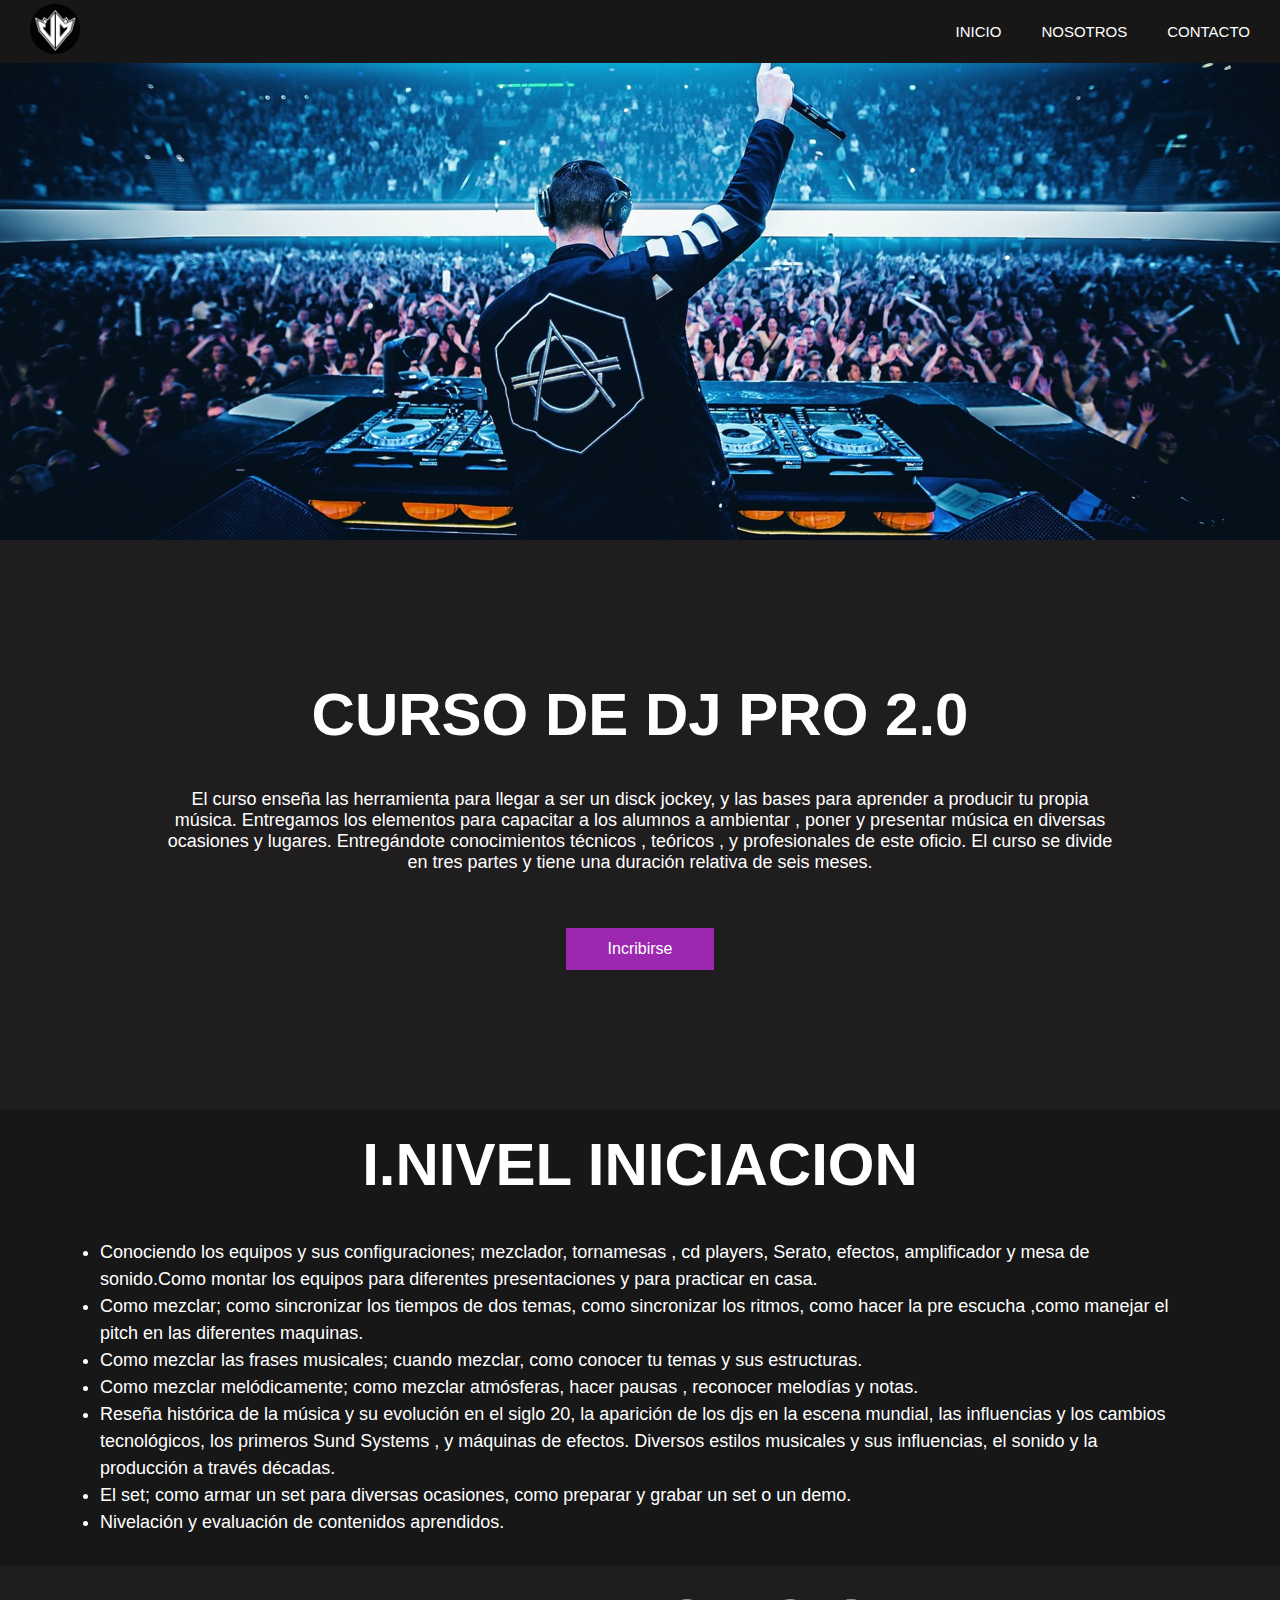
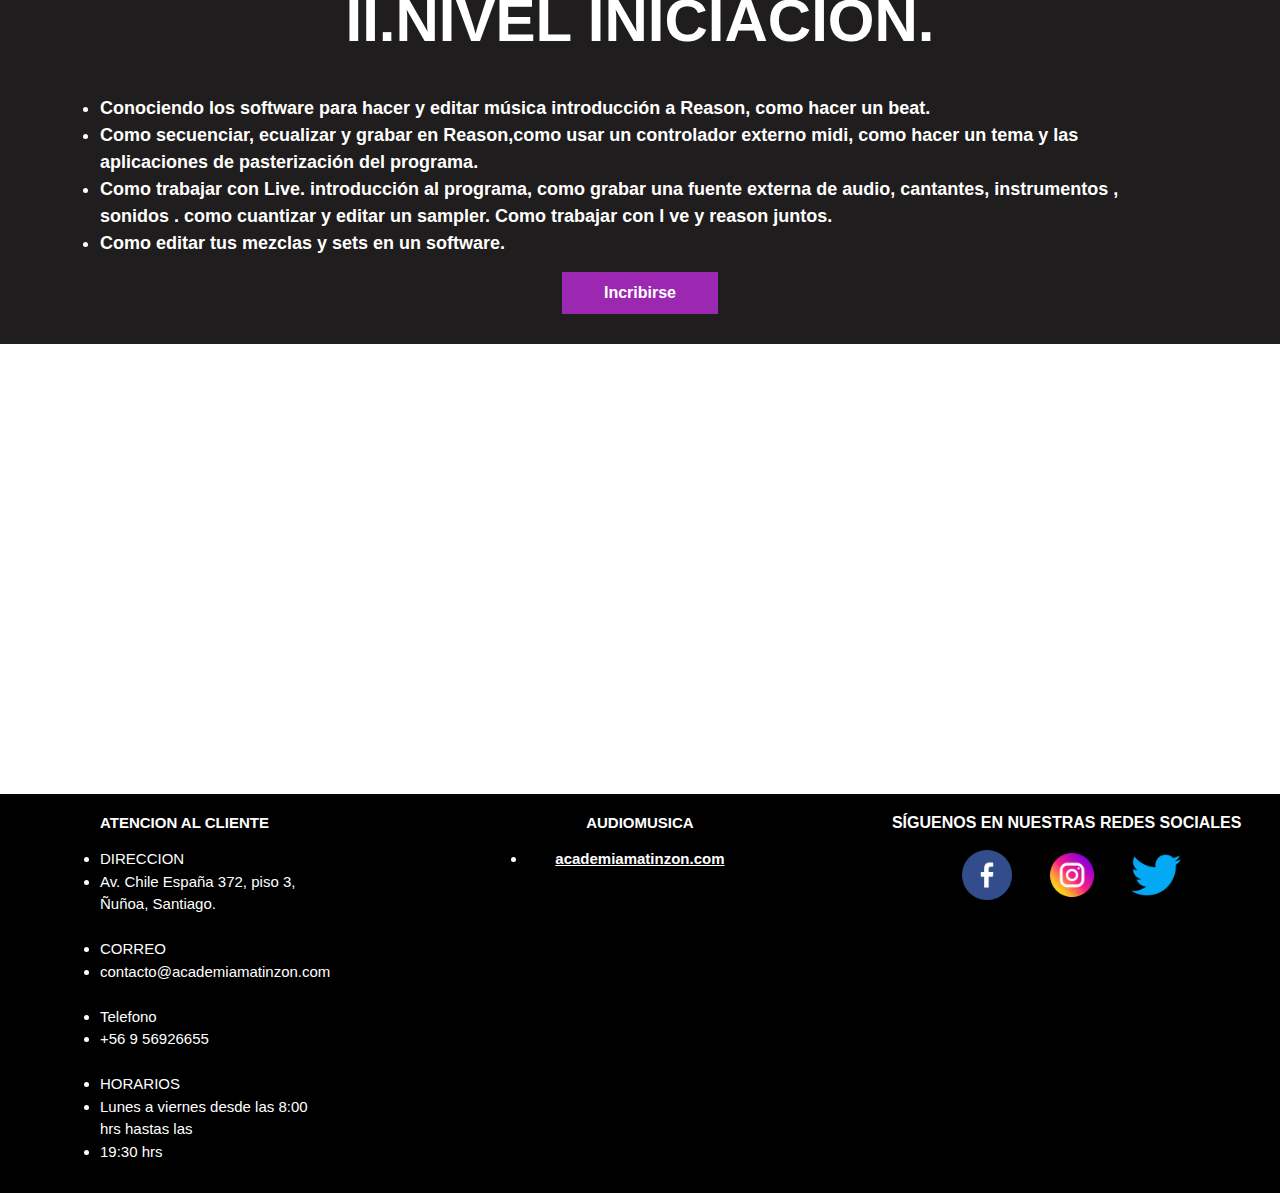
<file: EV2/index.html>
<!DOCTYPE html>
<html>
<head>
    <meta charset="UTF-8">
    <meta http-equiv="X-UA-Compatible" content="IE=edge">
    <meta name="viewport" content="width=device-width, initial-scale=1.0">
    <link rel="stylesheet" href="style.css">
    <title>Academia Matinzon - Curso De DJ 2.0</title>
</head>
<body>
    <div class="head">
        <div class="logo">
            <a><img src="img/logo.png"></a>
        </div>
        <nav class="navbar">
            <a href="index.html">Inicio</a>
            <a href="Nosotros.html">Nosotros</a>
            <a href="Contacto.html">Contacto</a>
        </nav>
    </div>
    <header class="content imgdj"></header>

    <section class="content sau">

        <h2 class="title">Curso De DJ PRO 2.0</h2>
        <p>El curso enseña las herramienta para llegar a ser un disck jockey, y las bases para aprender a producir tu propia música.

            Entregamos los elementos para capacitar a los alumnos a ambientar , poner y presentar música en diversas ocasiones y lugares. Entregándote conocimientos técnicos , teóricos , y profesionales de este oficio.
            
            El curso se divide en tres partes y tiene una duración relativa de seis meses.</p>

            <a href="Contacto.html" class="btn">Incribirse</a>
    </section>
    <section class="content2 about">
        <h2 class="title">I.Nivel Iniciacion</h2>
        <div class="text2">      
        <ul>
            <li>Conociendo los equipos y sus configuraciones; mezclador, tornamesas , cd players, Serato, efectos,
                 amplificador y mesa de sonido.Como montar los equipos para diferentes presentaciones y para practicar en casa.
            </li>
            <li>
                Como mezclar; como sincronizar los tiempos de dos temas, como sincronizar los ritmos, como hacer la pre escucha ,como manejar el pitch en las diferentes maquinas.
            </li>
            <li>
                Como mezclar las frases musicales; cuando mezclar, como conocer tu temas y sus estructuras.
            </li>
            <li>
                Como mezclar melódicamente; como mezclar atmósferas, hacer pausas , reconocer melodías y notas.
            </li>
            <li>
                Reseña histórica de la música y su evolución en el siglo 20, la aparición de los djs en la escena mundial, las influencias y los cambios tecnológicos, los primeros Sund Systems
                 , y máquinas de efectos. Diversos estilos musicales y sus influencias, el sonido y la producción a través décadas.
            </li>
            <li>
                El set; como armar un set para diversas ocasiones, como preparar y grabar un set o un demo.
            </li>
            <li>
                Nivelación y evaluación de contenidos aprendidos.
            </li>
        </ul>
        </div>
    </section>
    <section class="content3 about">
        <h2 class="title">II.NIVEL INICIACION.<h2>
        <div class="text2">      
        <ul>
            <li>Conociendo los software para hacer y editar música introducción a Reason, como hacer un beat.
            </li>
            <li>
                Como secuenciar, ecualizar y grabar en Reason,como usar un controlador externo midi, como hacer un tema y las aplicaciones de pasterización del programa.
            </li>
            <li>
                Como trabajar con Live. introducción al programa, como grabar una fuente externa de audio, cantantes, instrumentos , sonidos . como cuantizar y editar un sampler. Como trabajar con l ve y reason juntos.
            </li>
            <li>Como editar tus mezclas y sets en un software.</li>
        </ul>
        </div>
        <a href="Contacto.html" class="btn">Incribirse</a>
    </section>
    <section class="content imgdj3">
        <article class="contain">
        </article>
    </section>
    <div class="contenedor">
        <section class="seccion-1">
            <h6>ATENCION AL CLIENTE</h6>
            <br>
            <ul class="lista-1">
                <li>DIRECCION</li>
                <li>Av. Chile España 372, piso 3, Ñuñoa, Santiago. </li>
                <br>
                <li>CORREO</li>
                <li>contacto@academiamatinzon.com</li>
                <br>
                <li>Telefono</li>
                <li>+56 9 56926655 </li>
                <br>
                <li>HORARIOS</li>
                <li>Lunes a viernes desde las 8:00 hrs hastas las</li>
                <li>19:30 hrs</li>
            </ul>
        </section>
        <section class="seccion-2">
            <h6>AUDIOMUSICA <h6>
            <br>
            <ul>
                <li><a href="index.html">academiamatinzon.com</a></li>
            </ul>
        </section class="seccion-3" >
        <section>
            <h6>SÍGUENOS EN NUESTRAS REDES SOCIALES </h6>
            <br>
            <ul class="lista-derecha">
                <li><a href="https://www.facebook.com/" target="_blank"><img src="img/facebook.png"></a></li>
                <li><a href="https://www.instagram.com/" target="_blank"><img src="img/instagram.png"></a></li>
                <li><a href="https://twitter.com/?lang=es" target="_blank"><img src="img/gorjeo.png"></a></li>
            </ul>
        </section>
      </div>
</body>
</html>
</file>
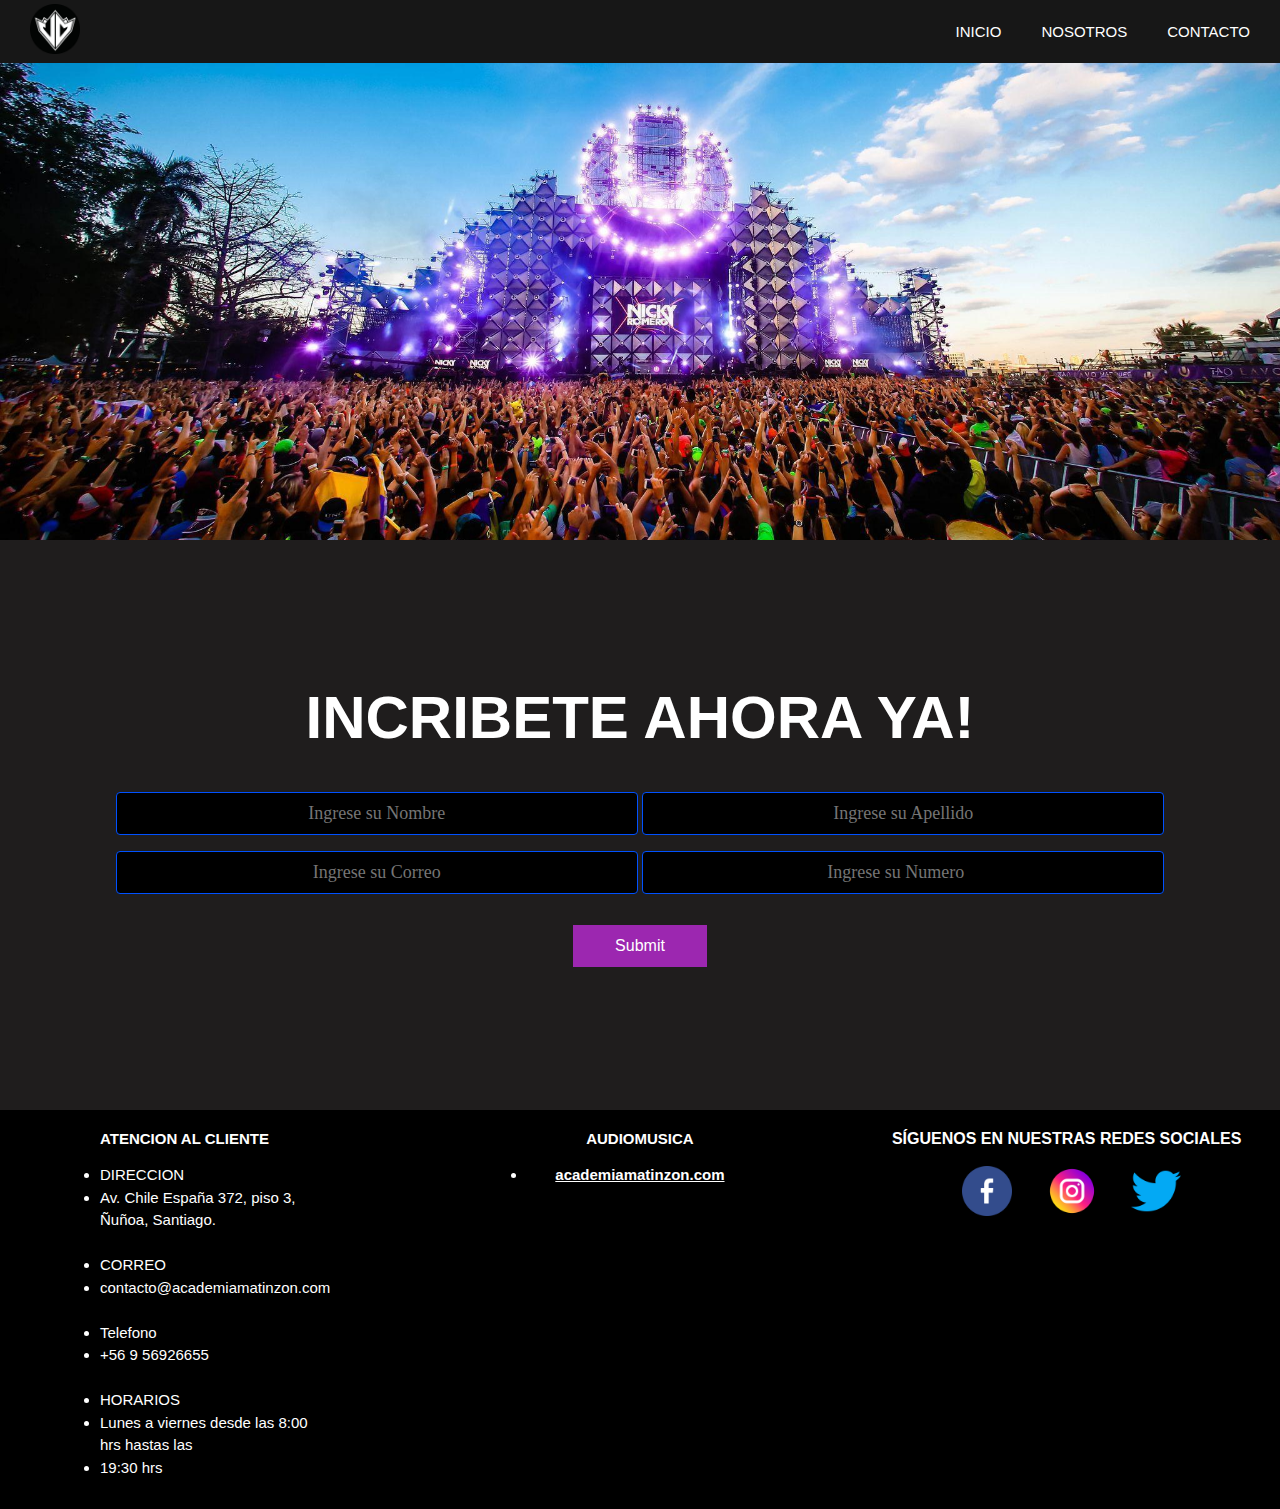
<file: EV2/Contacto.html>
<!DOCTYPE html>
<html lang="en">
<head>
    <meta charset="UTF-8">
    <meta http-equiv="X-UA-Compatible" content="IE=edge">
    <meta name="viewport" content="width=device-width, initial-scale=1.0">
    <link rel="stylesheet" href="style.css">
    <title>Academia Matinzon - Contacto</title>
</head>
<body>
    <div class="head">
        <div class="logo">
            <a><img src="img/logo.png"></a>
        </div>
        <nav class="navbar">
            <a href="index.html">Inicio</a>
            <a href="Nosotros.html">Nosotros</a>
            <a href="Contacto.html">Contacto</a>
        </nav>
    </div>
    <header class="content imgdj2"></header>
    <section class="content sau">
        <h2 class="title">INCRIBETE AHORA YA!</h2>
        <form action="enviar.html" method="post">
            <input class="controls" type="text" name="nombres" id="nombres" placeholder="Ingrese su Nombre">
            <input class="controls" type="text" name="apellidos" id="apellidos" placeholder="Ingrese su Apellido">
            <input class="controls" type="email" name="correo" id="correo" placeholder="Ingrese su Correo">
            <input class="controls" type="number" name="number" id="number" placeholder="Ingrese su Numero">
            <br>
            <input class="btn" type="submit">
        </form>
    </section>
    <div class="contenedor">
        <section class="seccion-1">
            <h6>ATENCION AL CLIENTE</h6>
            <br>
            <ul class="lista-1">
                <li>DIRECCION</li>
                <li>Av. Chile España 372, piso 3, Ñuñoa, Santiago. </li>
                <br>
                <li>CORREO</li>
                <li>contacto@academiamatinzon.com</li>
                <br>
                <li>Telefono</li>
                <li>+56 9 56926655 </li>
                <br>
                <li>HORARIOS</li>
                <li>Lunes a viernes desde las 8:00 hrs hastas las</li>
                <li>19:30 hrs</li>
            </ul>
        </section>
        <section class="seccion-2">
            <h6>AUDIOMUSICA <h6>
            <br>
            <ul>
                <li><a href="index.html">academiamatinzon.com</a></li>
            </ul>   
        </section>
        <section>
            <h6>SÍGUENOS EN NUESTRAS REDES SOCIALES </h6>
            <br>
            <ul class="lista-derecha">
                <li><a href="https://www.facebook.com/" target="_blank"><img src="img/facebook.png"></a></li>
                <li><a href="https://www.instagram.com/" target="_blank"><img src="img/instagram.png"></a></li>
                <li><a href="https://twitter.com/?lang=es" target="_blank"><img src="img/gorjeo.png"></a></li>
            </ul>
        </section>
      </div>
</body>
</html>
</file>
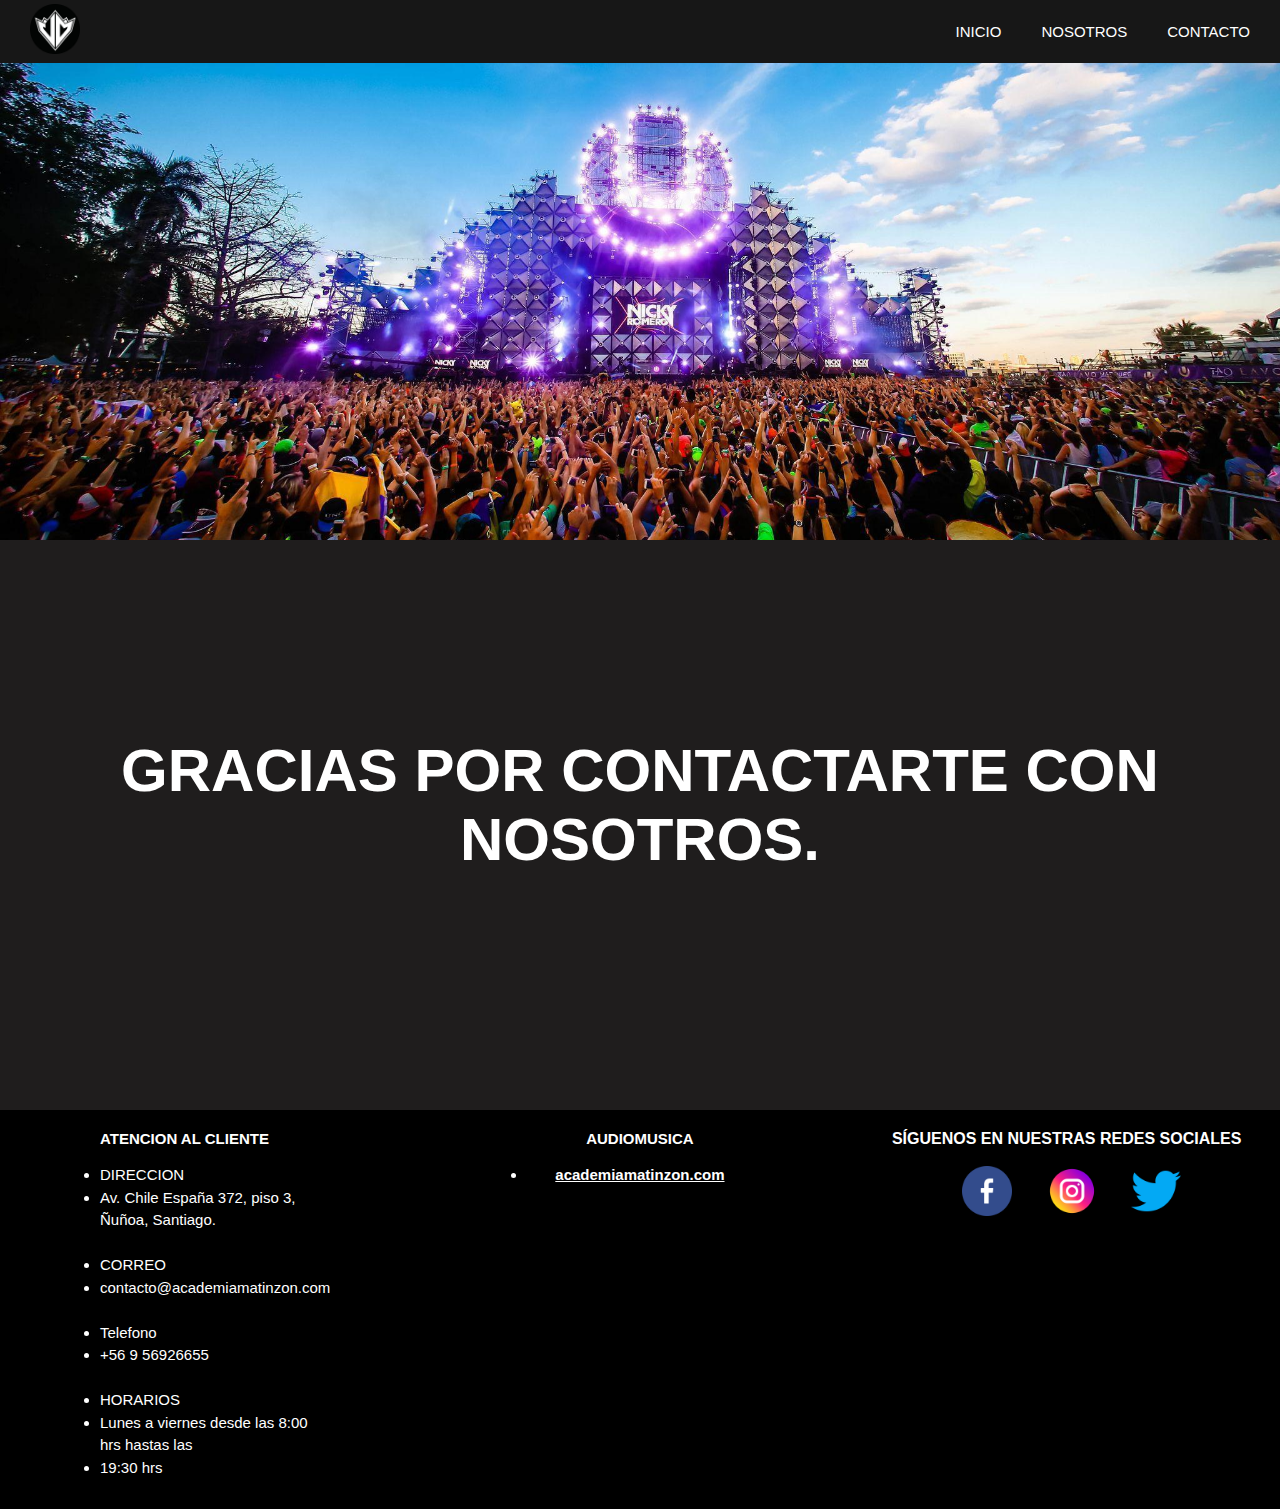
<file: EV2/enviar.html>
<!DOCTYPE html>
<html lang="en">
<head>
    <meta charset="UTF-8">
    <meta http-equiv="X-UA-Compatible" content="IE=edge">
    <meta name="viewport" content="width=device-width, initial-scale=1.0">
    <link rel="stylesheet" href="style.css">
    <title>Academia Matinzon</title>
</head>
<body>
    <div class="head">
        <div class="logo">
            <a><img src="img/logo.png"></a>
        </div>
        <nav class="navbar">
            <a href="index.html">Inicio</a>
            <a href="Nosotros.html">Nosotros</a>
            <a href="Contacto.html">Contacto</a>
        </nav>
    </div>
    <header class="content imgdj2"></header>
    <section class="content sau">
        <h6 class="title">Gracias Por Contactarte Con Nosotros.</h6>
    </section>
    <div class="contenedor">
        <section class="seccion-1">
            <h6>ATENCION AL CLIENTE</h6>
            <br>
            <ul class="lista-1">
                <li>DIRECCION</li>
                <li>Av. Chile España 372, piso 3, Ñuñoa, Santiago. </li>
                <br>
                <li>CORREO</li>
                <li>contacto@academiamatinzon.com</li>
                <br>
                <li>Telefono</li>
                <li>+56 9 56926655 </li>
                <br>
                <li>HORARIOS</li>
                <li>Lunes a viernes desde las 8:00 hrs hastas las</li>
                <li>19:30 hrs</li>
            </ul>
        </section>
        <section class="seccion-2">
            <h6>AUDIOMUSICA <h6>
            <br>
            <ul>
                <li><a href="index.html">academiamatinzon.com</a></li>
            </ul>
        </section class="seccion-3" >
        <section>
            <h6>SÍGUENOS EN NUESTRAS REDES SOCIALES </h6>
            <br>
            <ul class="lista-derecha">
                <li><a href="https://www.facebook.com/" target="_blank"><img src="img/facebook.png"></a></li>
                <li><a href="https://www.instagram.com/" target="_blank"><img src="img/instagram.png"></a></li>
                <li><a href="https://twitter.com/?lang=es" target="_blank"><img src="img/gorjeo.png"></a></li>
            </ul>
        </section>
      </div>
</body>
</html>
</file>
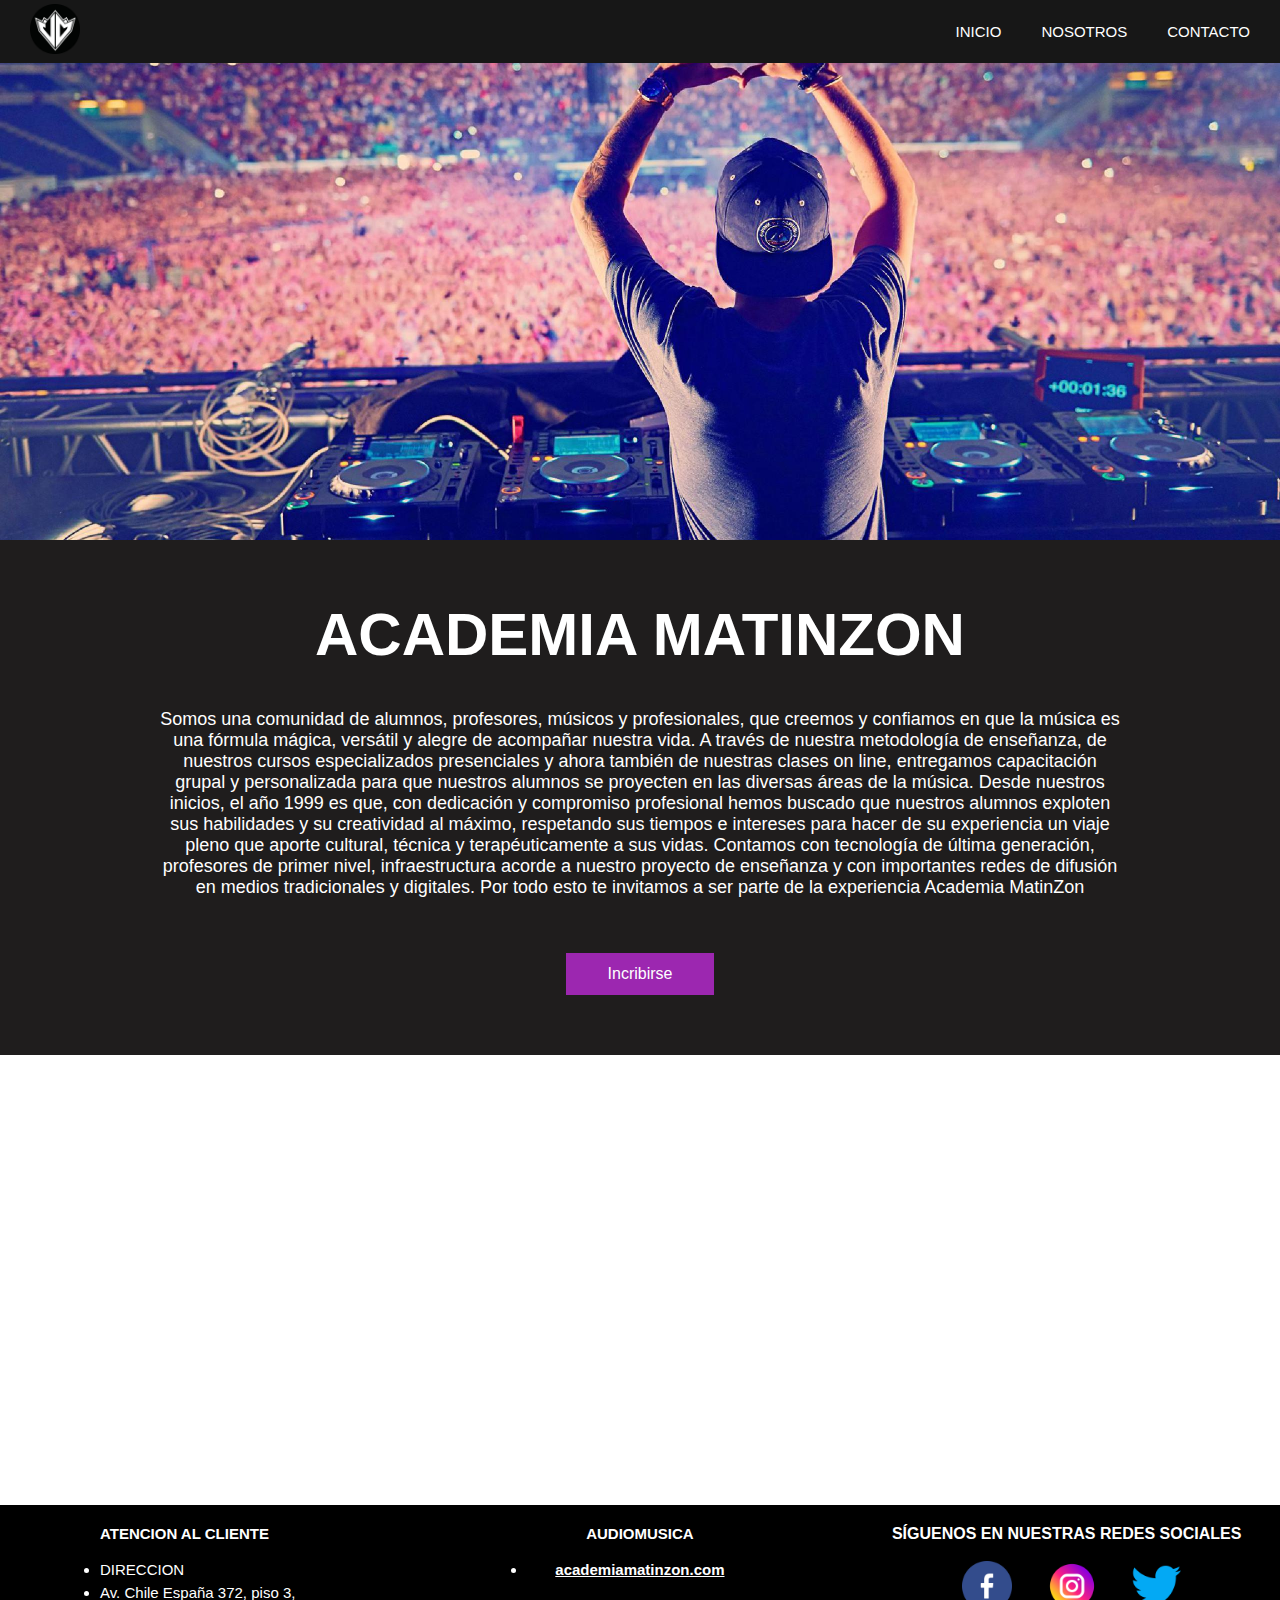
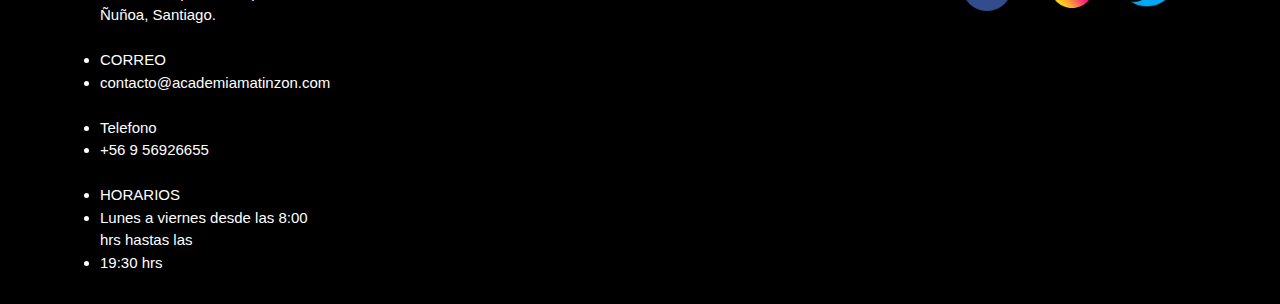
<file: EV2/Nosotros.html>
<!DOCTYPE html>
<html lang="en">
<head>
    <meta charset="UTF-8">
    <meta http-equiv="X-UA-Compatible" content="IE=edge">
    <meta name="viewport" content="width=device-width, initial-scale=1.0">
    <link rel="stylesheet" href="style.css">
    <link rel="stylesheet" href="https://stackpath.bootstrapcdn.com/font-awesome/4.7.0/css/font-awesome.min.css">
    <title>Academia Matinzon - Curso De DJ</title>

</head>
<body>
    <div class="head">
        <div class="logo">
            <a><img src="img/logo.png"></a>
        </div>
        <nav class="navbar">
            <a href="index.html">Inicio</a>
            <a href="Nosotros.html">Nosotros</a>
            <a href="Contacto.html">Contacto</a>
        </nav>
    </div>
    <header class="content imgdj1"></header>

     <section class="contenido2 sau">

        <h2 class="title">Academia Matinzon</h2>
        <p>Somos una comunidad de alumnos, profesores, músicos y profesionales, que creemos y confiamos en que la música es una fórmula mágica, versátil y alegre de acompañar nuestra vida. A través de nuestra metodología de enseñanza, de nuestros cursos especializados presenciales y ahora también de nuestras clases on line,
            entregamos capacitación grupal y personalizada para que nuestros alumnos se proyecten en las diversas áreas de la música.
            Desde nuestros inicios, el año 1999 es que, con dedicación y compromiso profesional hemos buscado que nuestros alumnos exploten sus habilidades y su creatividad al máximo,
            respetando sus tiempos e intereses para hacer de su experiencia un viaje pleno que aporte cultural, técnica y terapéuticamente a sus vidas.
            Contamos con tecnología de última generación, profesores de primer nivel, infraestructura acorde a nuestro proyecto de enseñanza y con importantes redes de difusión en medios tradicionales y digitales.     
            Por todo esto te invitamos a ser parte de la experiencia Academia MatinZon</p>

            <a href="#" class="btn">Incribirse</a>
    </section>
    <section class="content imgdj3">
        <article class="contain">
            <h2 class="title"></h2>
        </article>
    </section>
    <div class="contenedor">
        <section class="seccion-1">
            <h6>ATENCION AL CLIENTE</h6>
            <br>
            <ul class="lista-1">
                <li>DIRECCION</li>
                <li>Av. Chile España 372, piso 3, Ñuñoa, Santiago. </li>
                <br>
                <li>CORREO</li>
                <li>contacto@academiamatinzon.com</li>
                <br>
                <li>Telefono</li>
                <li>+56 9 56926655 </li>
                <br>
                <li>HORARIOS</li>
                <li>Lunes a viernes desde las 8:00 hrs hastas las</li>
                <li>19:30 hrs</li>
            </ul>
        </section>
        <section class="seccion-2">
            <h6>AUDIOMUSICA <h6>
            <br>
            <ul>
                <li><a href="index.html">academiamatinzon.com</a></li>
            </ul>
        </section>
        <section>
            <h6>SÍGUENOS EN NUESTRAS REDES SOCIALES </h6>
            <br>
            <ul class="lista-derecha">
                <li><a href="https://www.facebook.com/"><img src="img/facebook.png"></a></li>
                <li><a href="https://www.instagram.com/"><img src="img/instagram.png"></a></li>
                <li><a href="https://twitter.com/?lang=es"><img src="img/gorjeo.png"></a></li>
            </ul>
        </section>
      </div>
</body>
</html>
</file>
<file: EV2/style.css>
*{
    margin: 0;
    padding: 0;
    border: 0;
    font-size: 100%;
    vertical-align: baseline;
}

body {
    text-align: center;
    font-family: sans-serif;
}

.head {
    display: flex;
    align-items: center;
    justify-content: space-between;
    height: 63px;
    background: #171717;
    position: fixed;
    width: 100%;
    z-index: 100;
}

.navbar {
    display: flex;
    margin-right: 10px;
}

.navbar a {
    display: block;
    padding: 20px 20px;
    color: #fff;
    text-decoration: none;
    text-transform: uppercase;
    font-size: 15px;
}

.navbar a:hover {
    background: #3f3f3f;
}



.header {
    display: flex;
    justify-content: center;
    align-items: center;

}

.imgdj {
    height: 60vh !important;
    background: url(img/DJ4.jpg) no-repeat center;
    background-size: cover;
}
.imgdj1 {
    height: 60vh !important;
    background: url(img/DJ1.jpg) no-repeat center;
    background-size: cover;
}
.imgdj2 {
    height: 60vh !important;
    background: url(img/DJ3.jpg) no-repeat center;
    background-size: cover; 
}

.imgdj3 {
    background: url(img/DJ2.jpg) no-repeat center;
    background-attachment: fixed;
    background-size: cover;
    text-align: center;
}

.logo {
    margin-left: 30px;
}

.logo a {
    text-decoration: none;
    color: #fff;
    text-transform: uppercase;
    font-size: 20px;
}

.title {
    margin-bottom: 40px;
    font-size: 60px;
    font-weight: 600;
    text-transform: uppercase;
    color: #fff;
}

p {
    margin-bottom: 40px;
    font-size: 18px;
    color: #fff;
    padding: 0 100px;
}

.btn {
    display: inline-block;
    margin-top: 15px;
    padding: 10px 40px;
    border: 2px solid #9c27b0;
    color: #fff;
    text-decoration: none;
    background: #9c27b0;
}

.btn:hover {
    background: none;
    
}

.btn-home {
    display: flex;
}

.btn-home a {
    margin: 0 10px;
}

.sau {
    padding: 60px;
    background: #1f1d1d
    
}

.box-container {
    display: flex;
    justify-content: center;
    flex-wrap: wrap;
    text-align: center;

}

.box-container .box {
    height: 11rem;
    width: 17rem;
    background: #101010;
    text-align: center;
    border-radius: 1rem;
    box-shadow: 0 .3rem 5rem rgba(0, 0 , 0, .5);
    margin: 2rem;   
}

.box-container .box i {
    height: 3rem;
    width: 3rem;
    line-height: 3rem;
    text-align: center;
    border-radius: 50%;
    color: #fff;
    background: #9c27b0;
    font-size: 2rem;
    margin: 1rem 0;

}

.box-container .box h3 {
    font-size: 20px;
    color: #9c27b0;

}

.box-container .box p {
    padding: 0 15px;
    font-size: 16px;
}

.content {
    height: 50vh;
    display: flex;
    flex-direction: column;
    justify-content: center;
    align-items: center;
    
}

.content2{
    padding-top: 20px;
    padding-bottom: 30px;
    color: rgb(255, 255, 255);
    background: #171717;
}

.content3{
    padding-top: 20px;
    padding-bottom: 30px;
    color: #fff;
    background: #1f1d1d;
}

.text1{
    margin-left: 100px;
    text-align: left;
    font-size: 15px;
    
}
.text2{
    color: #fff;
    text-align: left;
    margin-left: 100px;
    margin-right: 100px;
    font-size: 18px;
    
}

@media (max-width: 768px) {

    .title {
        margin-bottom: 0;
        font-size: 40px;
    }

    .sau {
        height: 100vh;
    }

    .navbar {
        display: none;
    }
}

ul{
    line-height: 1.5;
}

.lista-1, .lista-2 {
    float: left;
    padding: 0;
    margin: 0;
  }

  .contenedor {
    padding-top: 20px;
    background: #000000;
    padding-bottom: 30px;
    color: rgb(255, 255, 255);
    width: 100%;
    overflow: hidden;
  }

  .seccion-1, .seccion-2, .seccion-3 {
    float: left;
    width: 33.33%;
    padding: 0 100px;
    box-sizing: border-box;
    
  }
  
  .seccion-1 {
    
    text-align: left;
    font-size: 15px;
  }
  
  .seccion-2 {
    text-align: center;
    font-size: 15px;
  }
  
  .seccion-3 {
    text-align: left;
    font-size: 15px;
  }

  img {
    width: 50px;
    height: 50px;
    margin-right: 10px;
  }


  .lista-derecha {
    list-style: none;
  }
  
  .lista-derecha li{
    display: inline-block;
    float: none; 
    margin-left: 20px; 
  }

  a {
    color: rgb(255, 255, 255);
  }

  .form-register {
    width: 400px;
    background: #24303c;
    padding: 30px;
    margin: auto;
    margin-top: 100px;
    border-radius: 4px;
    font-family: 'calibri';
    color: white;
    box-shadow: 7px 13px 37px #000;
  }
  
  .form-register h4 {
    font-size: 22px;
    margin-bottom: 20px;
  }
  
  .controls {
    width: 500px;
    background: #000000;
    padding: 10px;
    border-radius: 4px;
    margin-bottom: 16px;
    border: 1px solid #0051ff;
    font-family: 'calibri';
    font-size: 18px;
    color: rgb(255, 255, 255);
    text-align: center;
  }
</file>
